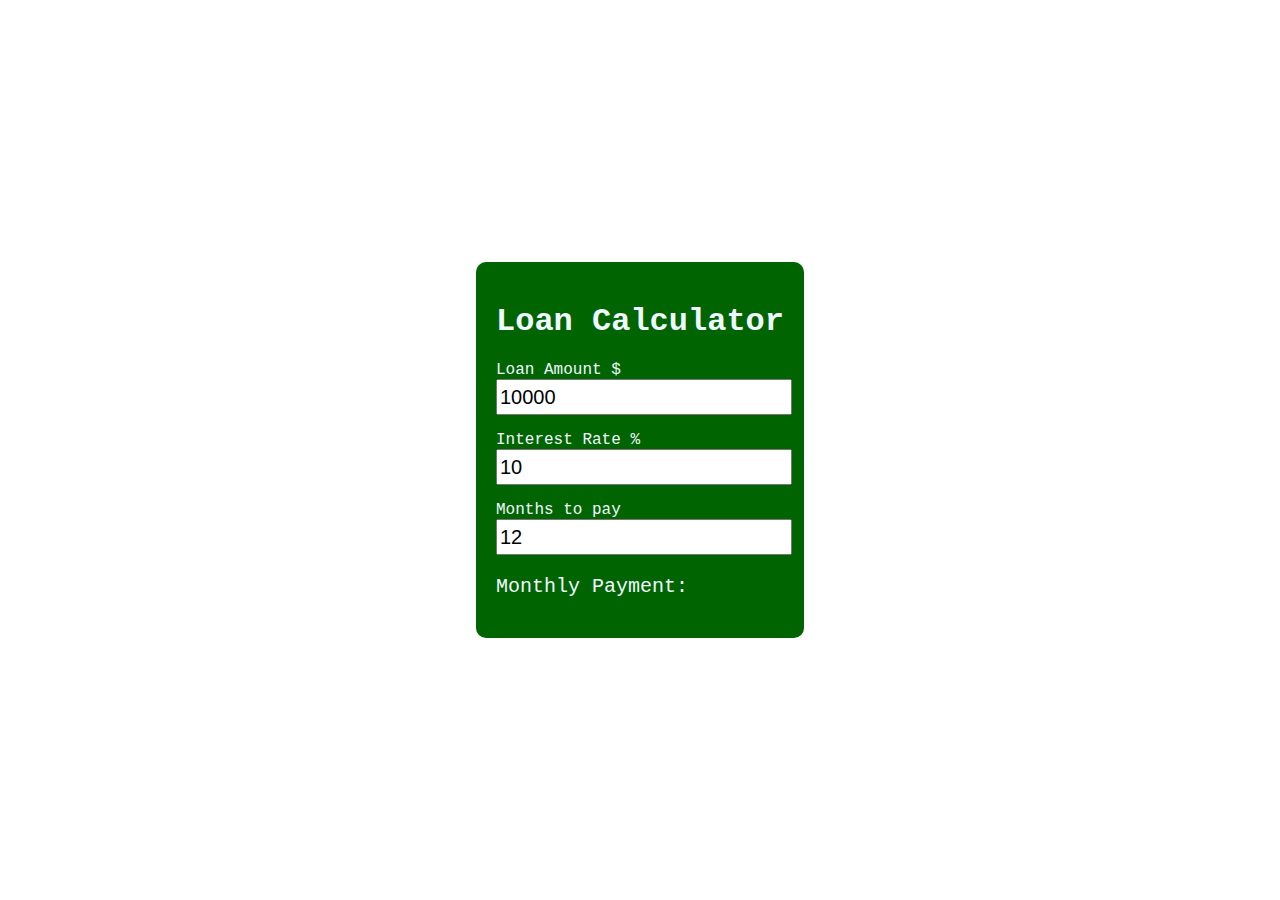
<file: Loan calculator/index.html>
<!DOCTYPE html>
<html lang="en">
<head>
    <meta charset="UTF-8">
    <meta name="viewport" content="width=device-width, initial-scale=1.0">
    <title>Loan Calculator</title>
    <link rel="stylesheet" href="style.css">
</head>
<body>
    <div class="calculator-container">
        <h1>Loan Calculator</h1>
        <p>Loan Amount $
            <input onchange="calculateLoan()" class="input" type="number" id="loan-amount" min="1" max="500000" value="10000">
        </p>
        <p>Interest Rate %
            <input onchange="calculateLoan()" class="input" type="number" id="interest-rate" min="0" max="100" value="10" step=".5">
        </p>

        <p>Months to pay
            <input onchange="calculateLoan()" class="input" type="number" id="months-to-pay" min="6" max="48" value="12">
        </p>
        <p class="payment" id="payment">Monthly Payment:</p>
    </div>
    <script src="index.js"></script>
</body>
</html>
</file>
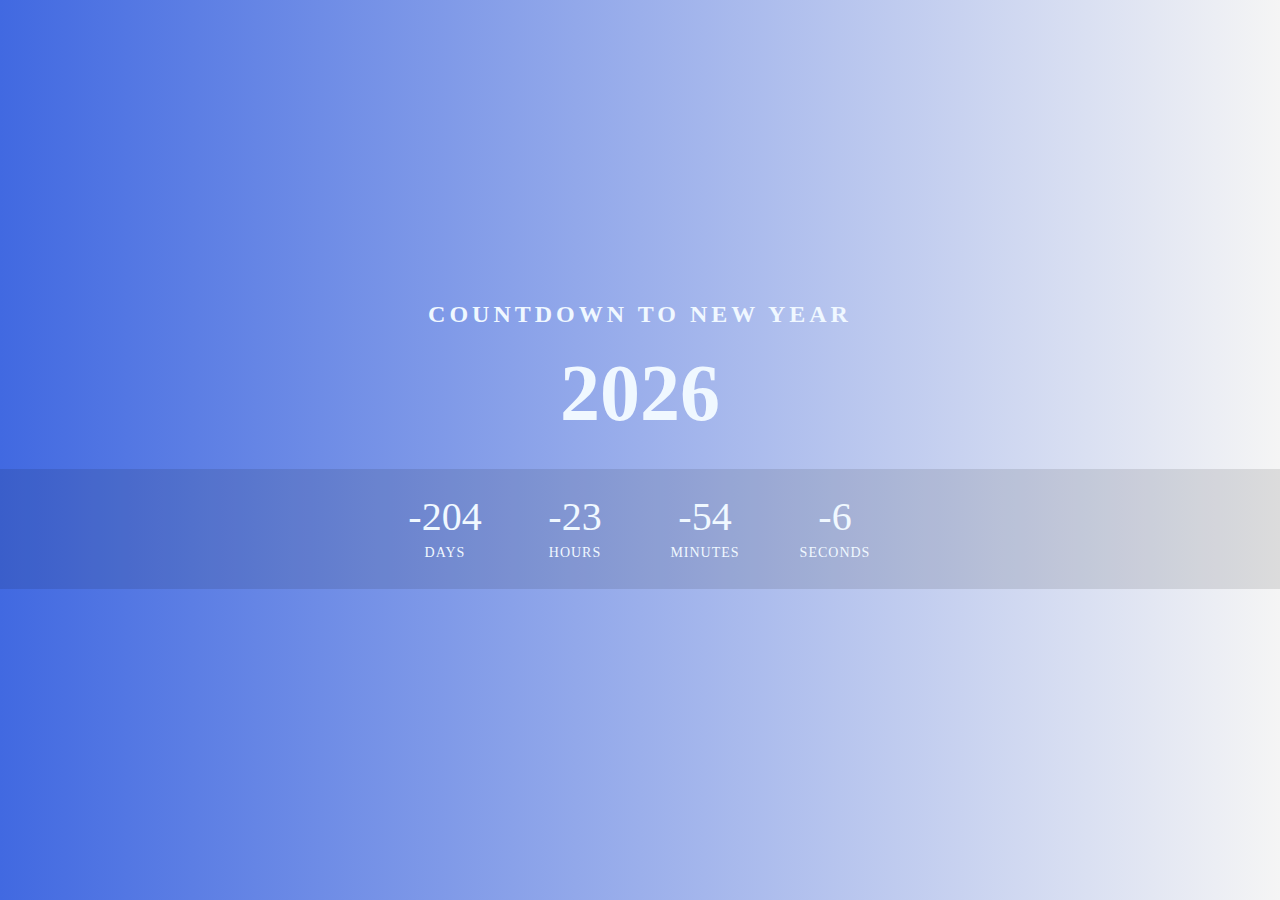
<file: New Year Countdown/index.html>
<!DOCTYPE html>
<html lang="en">
<head>
    <meta charset="UTF-8">
    <meta name="viewport" content="width=device-width, initial-scale=1.0">
    <title>New Year Countdown</title>
    <link rel="stylesheet" href="style.css">
</head>
<body>
    <h2>Countdown to New Year</h2>
    <div class="year">2026</div>
    <div class="countdown">
       <div id="Days">00</div>
       <div id="Hours">00</div>
       <div id="Minutes">00</div>
       <div id="Seconds">00</div>
    </div>
    <script src=index.js></script>
</body>
</html>
</file>
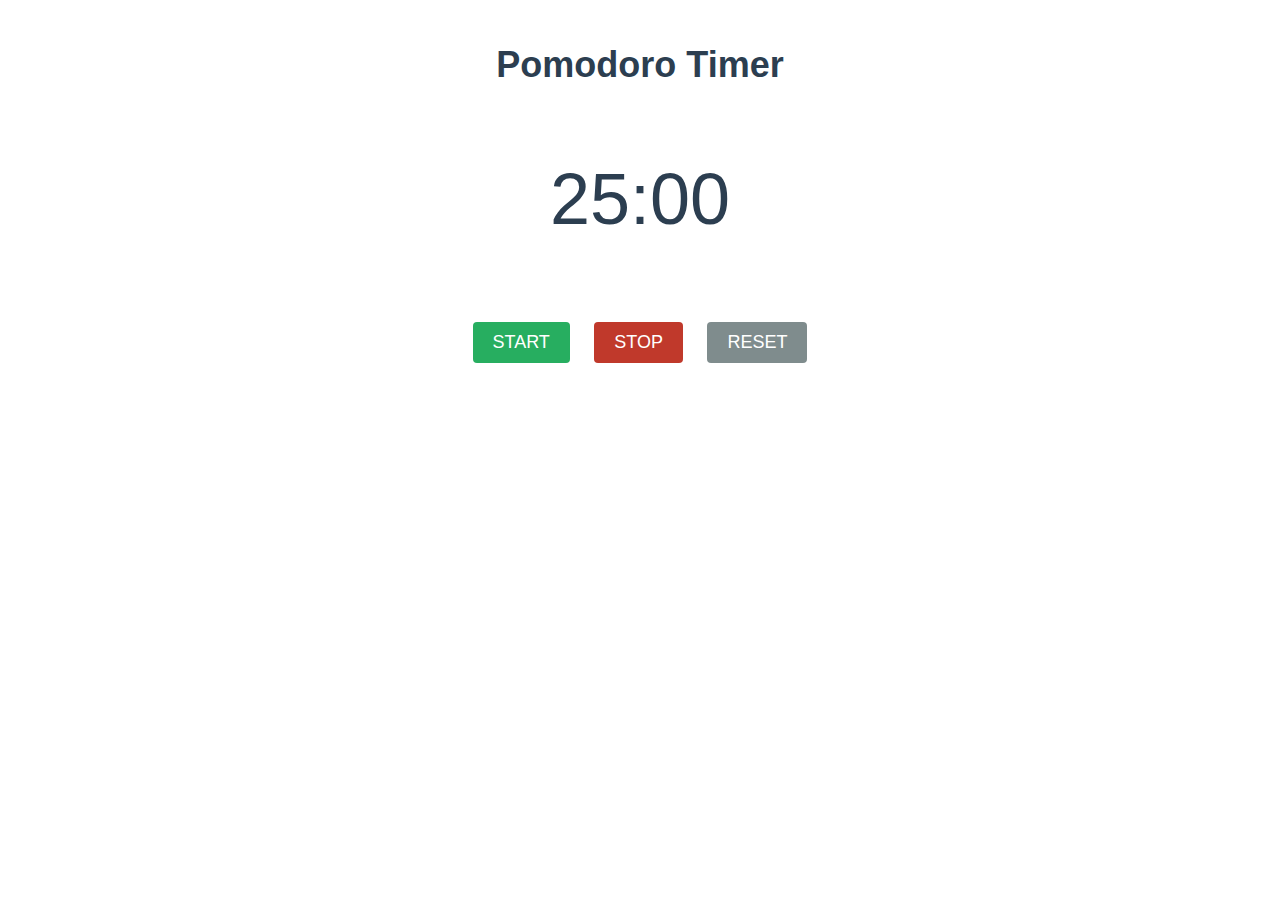
<file: pomodoro timer/index.html>
<!DOCTYPE html>
<html lang="en">
<head>
    <meta charset="UTF-8">
    <meta name="viewport" content="width=device-width, initial-scale=1.0">
    <title>Pomodoro Timer</title>
    <link rel="stylesheet" href="style.css">
</head>
<body>
    <div class="container">
        <h1>Pomodoro Timer</h1>
        <p class="timer" id="timer">25:00</p>

        <div class="button-wrapper">
           <button id="start">Start</button>
           <button id="stop">Stop</button>
           <button id="reset">Reset</button>
        </div>
    </div>
    <script src="index.js"></script>
</body>
</html>
</file>
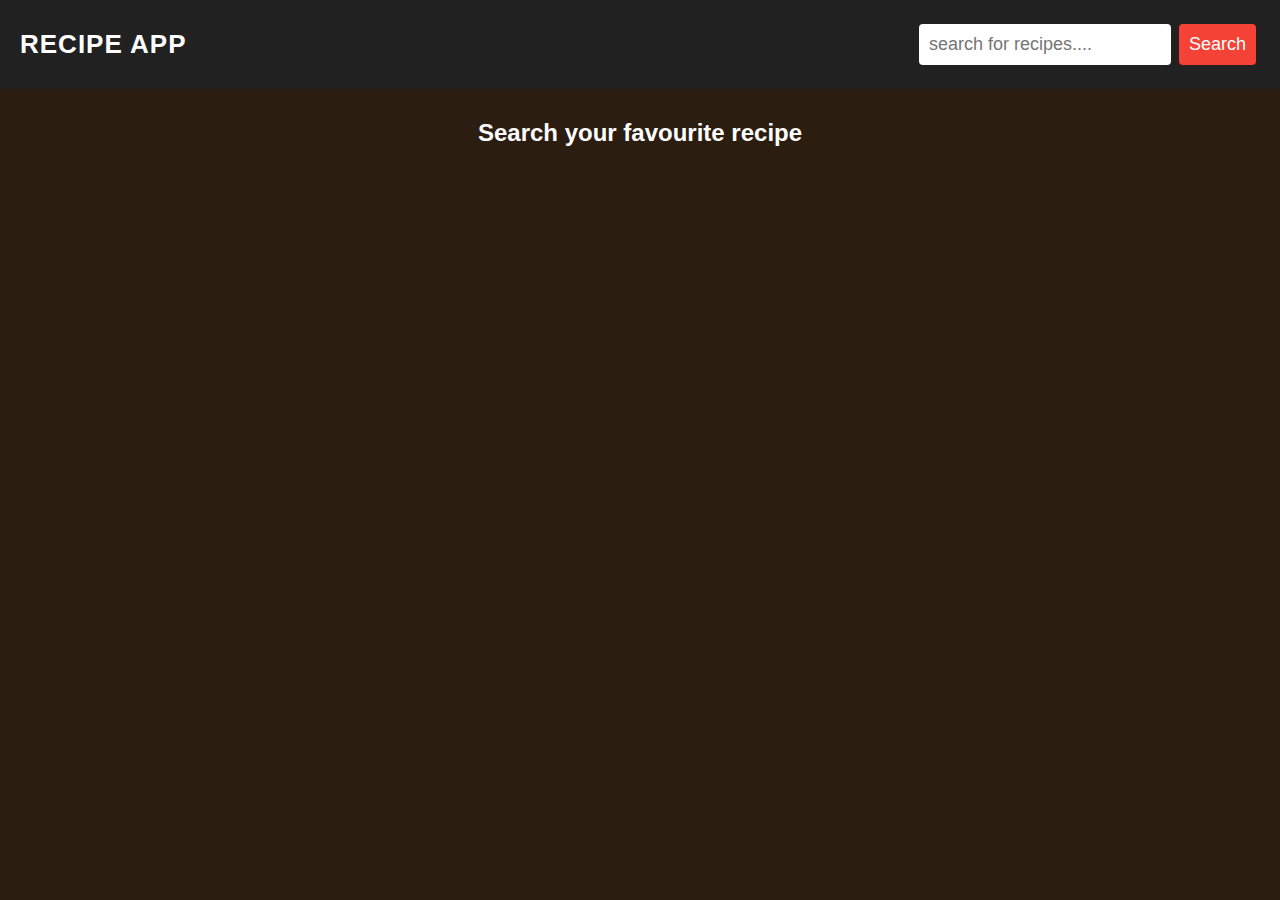
<file: Recipe app/index.html>
<!DOCTYPE html>
<html lang="en">
<head>
    <meta charset="UTF-8">
    <meta name="viewport" content="width=device-width, initial-scale=1.0">
    <title>Recipe App</title>
<link rel="stylesheet" href="https://cdn.jsdelivr.net/npm/@fortawesome/fontawesome-free@6.5.2/css/all.min.css">

    <link rel="stylesheet" href="style.css">
</head>
<body>
    <header>
        <nav>
            <h1>Recipe App</h1>
            <form>
                <input type="text" placeholder="search for recipes...." 
                class="searchBox">
                <button type="submit" class="searchBtn">Search</button>
            </form>
        </nav>
    </header>
    <main>
        <section>
            <div class="recipe-container">
                <h2>Search your favourite recipe</h2>
            </div>
            <div class="recipe-details">
                <button type="button" class="recipe-close-btn">
                    <i class="fa-solid fa-xmark"></i>
                </button>
                <div class="recipe-detail-content"></div>
            </div>
        </section>
    </main>
    <script src="index.js"></script>
</body>
</html>
</file>
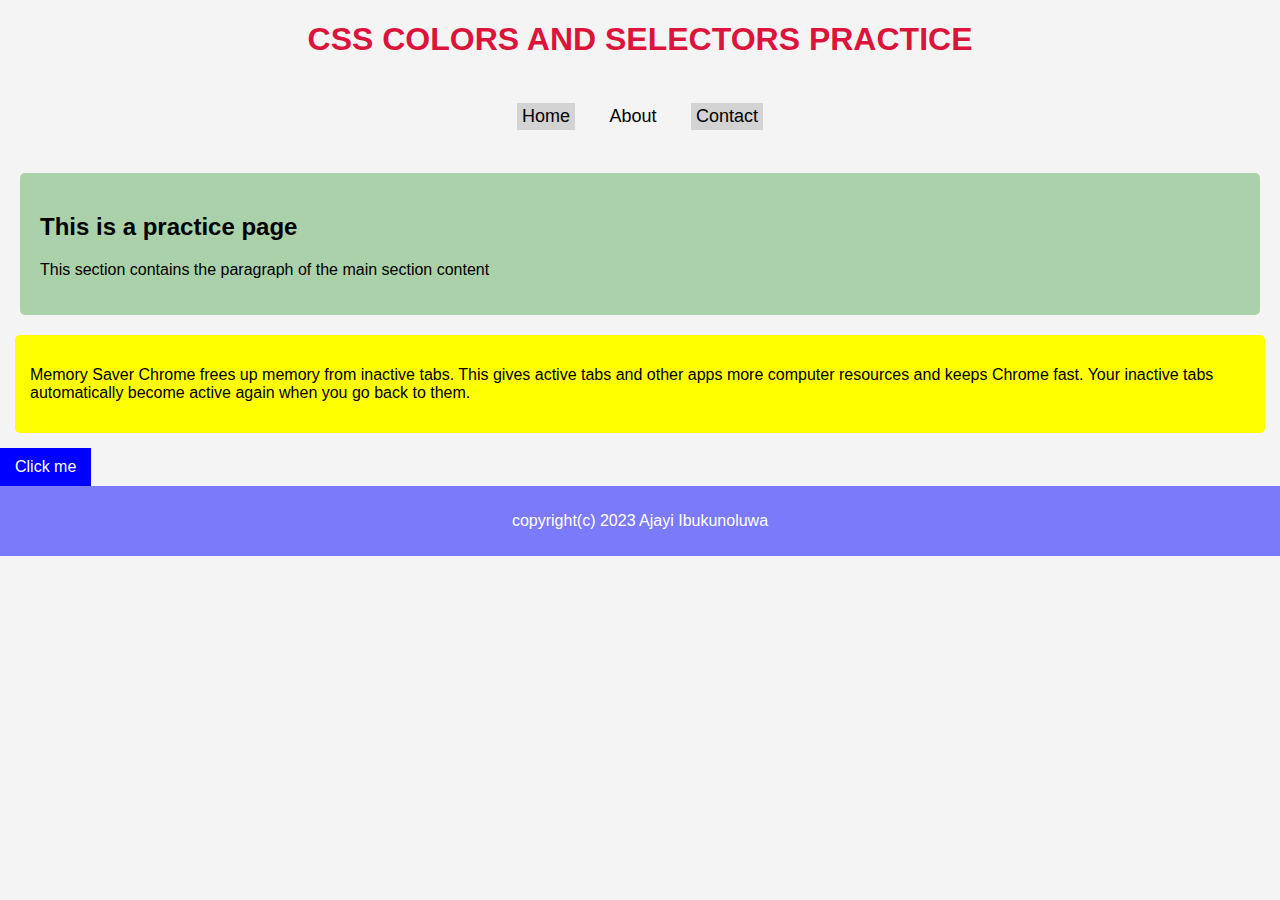
<file: AA/assignment 1/index.html>
<!DOCTYPE html>
<html lang="en">
<head>
    <meta charset="UTF-8">
    <meta name="viewport" content="width=device-width, initial-scale=1.0">
    <title>CSS COLS AND SELECTORS</title>
    <link rel="stylesheet" href="style.css">
</head>
<body>
    <header>
    <h1>CSS COLORS AND SELECTORS PRACTICE</h1>
</header>
<nav>
    <ul>
        <li><a href="#">Home</a></li>
        <li><a href="#">About</a></li>
        <li><a href="#">Contact</a></li>
    </ul>
</nav>
<main>
    <section>
        <h2>This is a practice page</h2>
        <p>This section contains the paragraph of the main section content</p>
    </section>
</main>
<div class="highlight">
    <p>Memory Saver
        Chrome frees up memory from inactive tabs. This gives active tabs and other apps more computer resources and keeps Chrome fast. Your inactive tabs automatically become active again when you go back to them.</p>
</div>
<button class="btn">Click me</button>
<footer>
    <p>copyright(c) 2023 Ajayi Ibukunoluwa</p>
</footer>
</body>
</html>
</file>
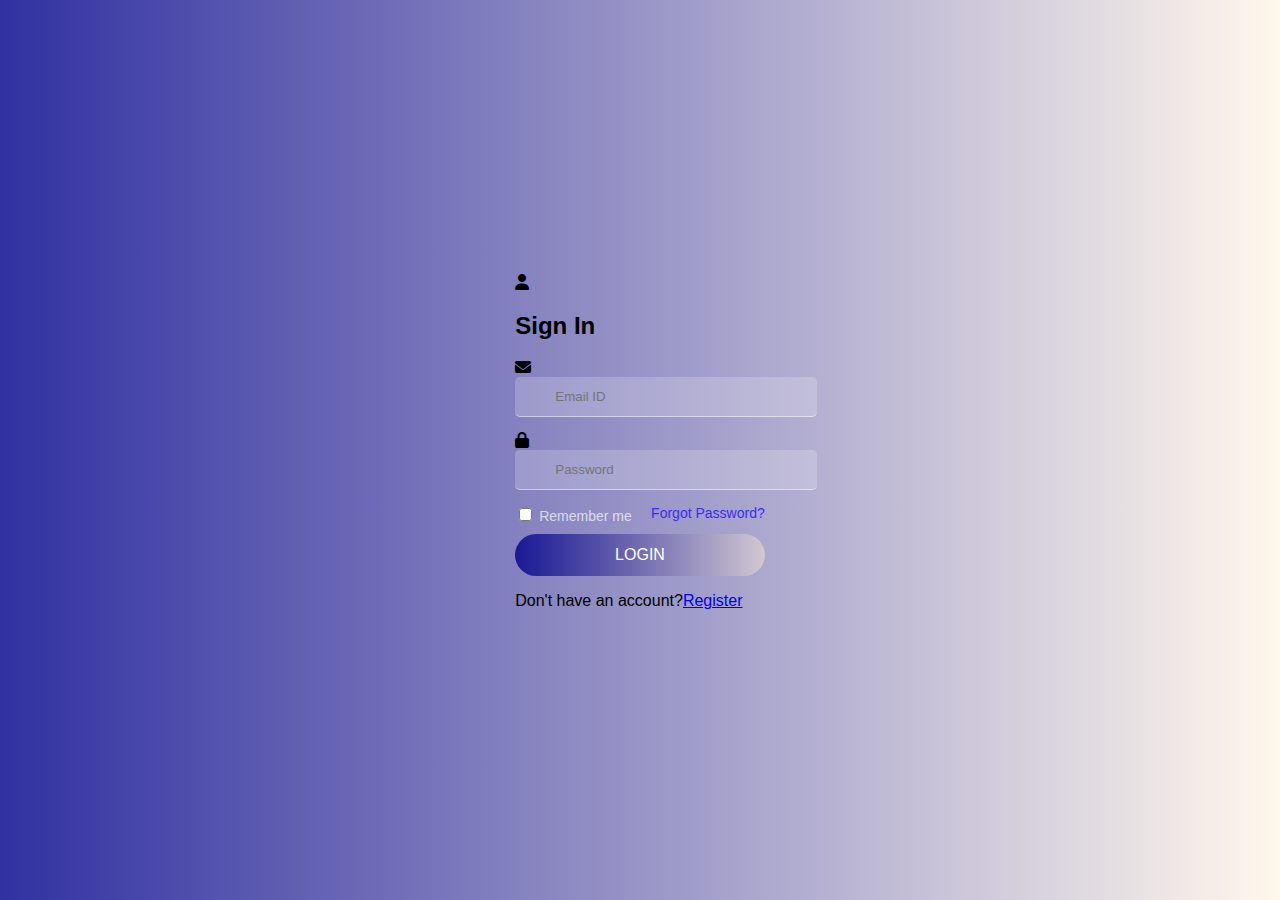
<file: AA/assignment 2/index.html>
<!DOCTYPE html>
<html lang="en">
<head>
    <meta charset="UTF-8">
    <meta name="viewport" content="width=device-width, initial-scale=1.0">
    <title>LOGIN/SIGNUP</title>
    <link rel="stylesheet" href="https://cdnjs.cloudflare.com/ajax/libs/font-awesome/6.5.1/css/all.min.css">
    <link rel="stylesheet" href="style.css">
</head>
<body>
    <form>
        <div class="Container">
            <i class="fa-solid fa-user"></i>
            <h2>Sign In</h2>
                <div class="input-container">
                    <i class="fa-solid fa-envelope"></i>
                    <input type="email" placeholder="Email ID" required>
                </div>
                <div class="input-container">
                    <i class="fa fa-lock"></i>
                    <input type="password" placeholder="Password" required>
                </div>
                <div class="small">
                    <label><input type="checkbox"> Remember me</label>
                    <a href="#">Forgot Password?</a>
                </div>
                <button type="submit" class="btn">LOGIN</button>
                    <p>Don't have an account?<a href="#">Register</a></p>
            </div>
    </form>
</body>
</html>
</file>
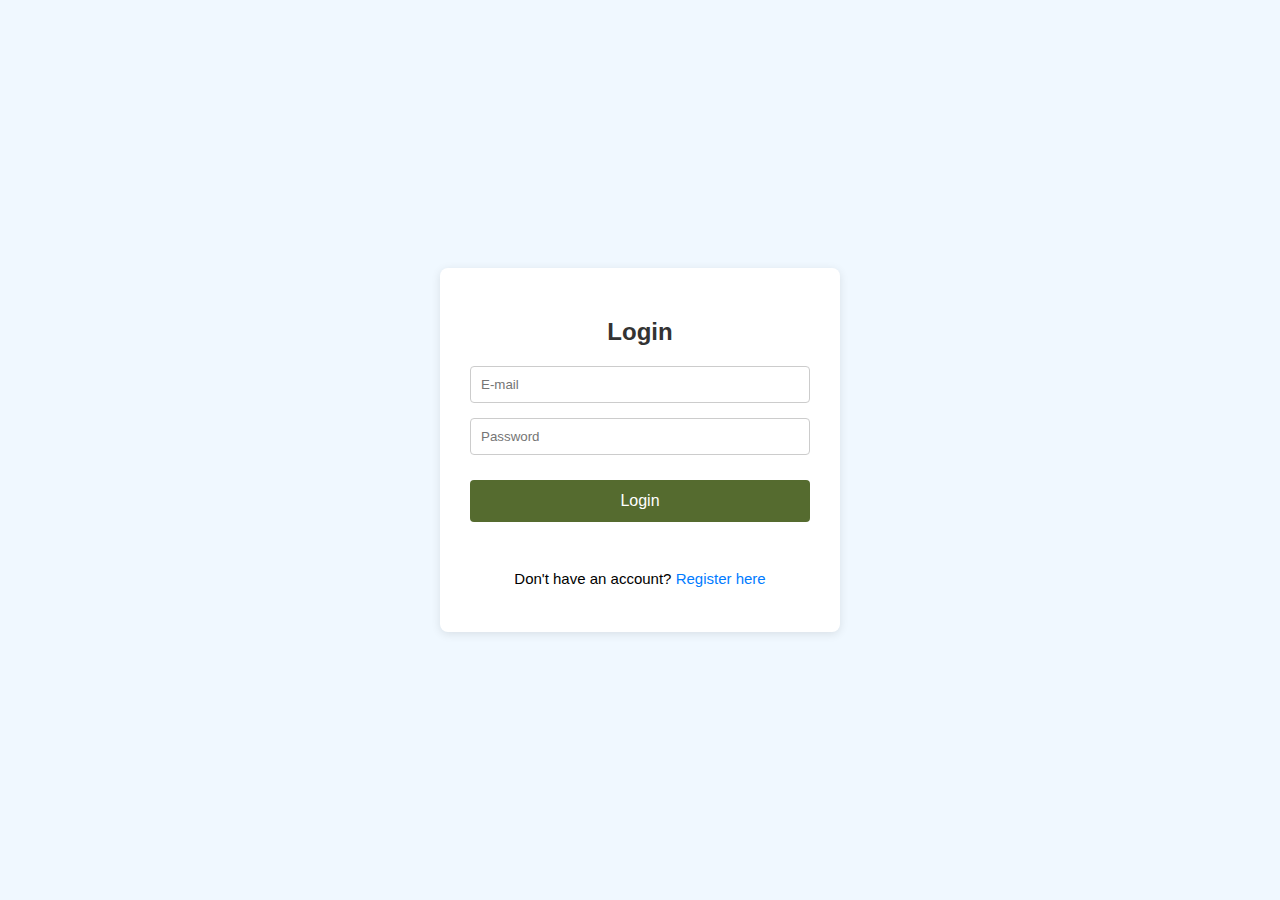
<file: API auth/login.html>
<!DOCTYPE html>
<html lang="en">
<head>
  <meta charset="UTF-8" />
  <meta name="viewport" content="width=device-width, initial-scale=1.0"/>
  <title>Login & Register Page</title>
  <link rel="stylesheet" href="style.css" />
</head>
<body>
  <div class="container">
    <!-- Login -->
    <div class="Login" id="login-container">
      <h2>Login</h2>
      <form id="login-form" class="content">
        <input type="email" id="login-email" placeholder="E-mail" required />
        <input type="password" id="login-password" placeholder="Password" required />
        <button type="submit">Login</button>
        <p class="message" id="login-message"></p>
      </form>
      <p>Don't have an account? <a href="#" id="show-register">Register here</a></p>
    </div>

    <!-- Register -->
    <div class="register" id="register-container" style="display: none;">
      <h2>Register</h2>
      <form id="register-form" class="content">
        <input type="text" id="register-name" placeholder="Fullname" required />
        <input type="email" id="register-email" placeholder="E-mail" required />
        <input type="password" id="register-password" placeholder="Password" required />
        <input type="password" id="confirm-register-password" placeholder="Confirm Password" required />
        <button type="submit">Register</button>
        <p class="message" id="register-message"></p>
      </form>
      <p>Already have an account? <a href="#" id="show-login">Login here</a></p>
    </div>
  </div>

  <script src="index.js"></script>
</body>
</html>
</file>
<file: Loan calculator/style.css>
body{
    margin: 0;
    justify-content: center;
    padding: 0;
    display: flex;
    height: 100vh;
    align-items: center;
    font-family: 'Courier New', Courier, monospace;
}
.calculator-container{
    background-color: darkgreen;
    color: aliceblue;
    padding: 20px;
    border-radius: 10px;
}
.input{
    width: 100%;
    font-size: 20px;
    height: 30px;
}
.payment{
    font-weight: 600px;
    font-size: 20px;
}
</file>
<file: New Year Countdown/style.css>
body{
    margin: 0;
    padding: 0;
    justify-content: center;
    align-items: center;
    height: 100vh;
    display: flex;
    flex-direction: column;
    background: linear-gradient(to right, royalblue, whitesmoke);
}
h2{
    color: aliceblue;
    text-transform: uppercase;
    letter-spacing: 4px;
    text-align: center;
}
.year{
    font-size: 5em;
    color: aliceblue;
    font-weight: bold;
}
.countdown{
    margin: 30px;
    background-color: rgba(0, 0, 0, 0.1);
    width: 100%;
    color: aliceblue;
    height: 120px;
    display: flex;
    justify-content: center;
    align-items: center;
}
.countdown div{
    margin: 0 15px;
    font-size: 2.5em;
    font-weight: 500;
    margin-top: -25px;
    position: relative;
    text-align: center;
    width: 100px
}

.countdown div::before{
    content: "";
    position: absolute;
    bottom:-30px;
    left: 0;
    font-size:.35em;
    line-height: 35px;
    text-transform: uppercase;
    letter-spacing: 1px;
    font-weight:500;
    width: 100%;
    height: 35px;


}
.countdown #Days::before{
    content: "Days";
}
.countdown #Hours::before{
    content: "Hours";
}
.countdown #Minutes::before{
    content: "Minutes";
}
.countdown #Seconds::before{
    content: "Seconds";
}
</file>
<file: pomodoro timer/style.css>
body{
    margin: 0;
    padding: 0;
    justify-content: center;
    align-items: center;
    font-family: Roboto,  sans-serif;
}
.container{
    margin: 0 auto;
    width: 400px;
    text-align: center;
    padding: 20px;
}
h1{
    font-size: 36px;
    margin-bottom: 10px;
    color: #2c3e50;
}
p{
    font-size: 72px;
    color: #2c3e50;
}
button{
    font-size: 18px;
    padding: 10px 20px;
    margin: 10px;
    color: white;
    border: none;
    border-radius: 4px;
    cursor: pointer;
    text-transform: uppercase;
    transition: opacity .3s ease-in-out;
}
button:hover{
    opacity: .7;
}
#start{
    background-color: #27ae60;
}
#stop{
    background-color: #c0392b ;
}
#reset{
    background-color: #7f8c8d;
}
</file>
<file: Recipe app/style.css>
*{
    margin: 0;
    padding: 0;
    box-sizing: border-box;
    font-family: Verdana, Geneva, Tahoma, sans-serif;
}

body{
    background-color: #2b1d0f;
    color: #fff;
}

header nav {
    background-color: #212121;
    padding: 20px;
    display: flex;
    justify-content: space-between;
    align-items: center;
    z-index: 1;
}

header nav h1 {
    font-size: 26px;
    font-weight: 700;
    letter-spacing: 1px;
    text-transform: uppercase;
}

header nav form {
    display: flex;
    justify-content: center;
}

form input[type="text"], button[type="submit"] {
    border: none;
    font-size: 18px;
    padding: 10px;
    border-radius: 4px;
    margin: 4px;
}

form button[type="submit"] {
    background-color: #f44336;
    color: #fff;
    cursor: pointer;
    transition: background-color 0.2s ease-in-out;
}

form button[type="submit"]:hover, 
.recipe button:hover, .recipe-close-btn:hover {
    background-color: #ff5c5c;
}
/*Main Section*/
.recipe-container{
    text-align: center;
    margin-top: 20px;
    display: grid;
    grid-template-columns: repeat(auto-fit, minimax(300px, 1fr));
    grid-gap: 40px;
    width: 80%;
    margin: 10px auto;
    padding: 20px;
    place-items: center;
}

.recipe{
    background-color: #fff;
    display: flex;
    flex-direction: column;
    color: #000;
    border-radius: 6px;
    box-shadow: 0 5px 10px rgba(78, 73, 73, 0.1), -5px -5px 10px rgba(34, 34, 73, 0.5);
    cursor: pointer;
    max-width: 350px;
    transition: transform 0.3s ease-in-out;
}
.recipe:hover{
    transform: scale(1.02);
}

.recipe img{
    height: 300px;
}

.recipe h3{
    font-size: 24px;
    margin-block: 5px;
}

.recipe p{
    font-size: 20px;
    color: #4a4a4a;
    margin: 5px 0;
}

.recipe span{
    font-weight: 600
}

.recipe button{
    font-size: 20px;
    font-weight: 600;
    padding: 10px;
    border-radius: 5px;
    cursor: pointer;
    margin: 18px auto;
    background-color: #f44336;
    color: #fff;
}

/*Recipe details*/
.recipe-details{
    display: none;
    position: fixed;
    top: 50%;
    left: 50%;
    transform: translate(-50%, -50%);
    -webkit-transform: translate(-50%, -50%);
    background-color: #694c2f;
    border-radius: 12px;
    width: 40%;
    height: 60%;
    font-size: 20px;
    transition: all 0.5s ease-in-out;
    overflow-y: scroll;
}

.recipe-details-content{
    padding: 30px;
}
.recipeName{
    text-align: center;
    text-transform: uppercase;
    text-decoration: underline;
    margin-bottom: 10px;
}

.ingredientList{
    margin-top: 10px;
    margin-left: 20px;
}

.recipeInstructions p{
    line-height: 30px;
    white-space: pre-line;
}

.recipeName, .ingredientList, .recipeInstructions{
    margin-bottom: 20px;
}

.recipe-close-btn{
    background-color: #f44336;
    border: none;
    font-size: 18px;
    border-radius: 4px;
    padding: 8px;
    color: #fff;
    position: absolute;
    top: 20px;
    right: 20px;
    width: 30px;
    height: 30px;
    display: flex;
    justify-content: center;
    align-items: center;
}

/* Adding scrollbar to recipe details */
.recipe-details::-webkit-scrollbar{
    width: 10px;
}

.recipe-details::-webkit-scrollbar-thumb{
    background: #b5b5ba;
    border-radius: 16px;
    -webkit-border-radius: 16px;
}

body::-webkit-scrollbar{
    width: 16px;
}

body::-webkit-scrollbar-thumb{
    background: #a1a1a1;
}

body::-webkit-scrollbar-thumb{
    background: #a1a1a1;
}
body::-webkit-scrollbar-track{
    background: #ebebeb
}

/*responsive code*/
@media screen and (max-width:600px){
    header nav{
        flex-direction: column;    
    }

    header nav form{
        width: 80%;
        margin-top: 20px;
    }
}
</file>
<file: AA/assignment 1/style.css>
body {
    font-family: Arial, sans-serif;
    margin: 0;
    padding: 0;
    background-color: #f4f4f4;
}

/* Color Names */
h1 {
    color: crimson;
    text-align: center;
}

/* Hexadecimal Codes */
nav {
    background-color: #f4f4f4;
    padding: 10px;
}

/* Styling navigation menu */
nav ul {
    list-style-type: none;
    padding: 0;
    text-align: center;
}

nav ul li {
    display: inline;
    margin: 0 15px;
}

nav ul li a {
    text-decoration: none;
    color: black;
    font-size: 18px;
}

/* RGB/RGBA */
section {
    background-color: rgba(0, 128, 0, 0.3);
    padding: 20px;
    margin: 20px;
    border-radius: 5px;
}

/* HSL/HSLA */
footer {
    background-color: hsla(240, 100%, 50%, 0.5);
    text-align: center;
    padding: 10px;
    color: white;
}

/* I use css selector to style elements */
p {
    font-size: 16px;
}

/* I use pseudo-classes to add interactivity */
button {
    background-color: blue;
    color: white;
    padding: 10px 15px;
    border: none;
    cursor: pointer;
    font-size: 16px;
}

/* I change background color on hover */
button:hover {
    background-color: darkblue;
}

/* Styling every odd <li> in the <nav> differently */
nav ul li:nth-child(odd) {
    background-color: lightgray;
    padding: 5px;
}

/* Highlight class for additional styling */
.highlight {
    background-color: yellow;
    padding: 15px;
    margin: 15px;
    border-radius: 5px;
}
</file>
<file: AA/assignment 2/style.css>
body {
    font-family: 'Franklin Gothic Medium', sans-serif;
    display: flex;
    justify-content: center;
    align-items: center;
    height: 100vh;
    margin: 0;
    background: linear-gradient(to right, rgba(0, 0, 139, 0.808), rgba(255, 239, 213, 0.459));
}

.container {
    width: 350px;
    background: rgba(255, 255, 255, 0.1);
    padding: 30px;
    border-radius: 50px;
    box-shadow: 0 0 20px rgba(0, 0, 0, 0.521);
    text-align: center;
    color: white;
    border: #000000 solid 30px;
}

.container .icon {
    font-size: 60px;
    color: rgba(255, 255, 255, 0.8);
    margin-bottom: 15px;
}

.input-container {
    position: relative;
    margin-bottom: 15px;
}

.input-container input {
    width: 100%;
    padding: 12px;
    padding-left: 40px;
    border: none;
    border-radius: 5px;
    outline: none;
    background: rgba(255, 255, 255, 0.2);
    color: white;
    border-bottom: 1px solid rgba(255, 255, 255, 0.5);
}

/* .input-container input::placeholder {
    color: rgba(255, 255, 255, 0.7);
} */

/* .input-container i {
    position: absolute;
    left: 10px;
    top: 50%;
    transform: translateY(-50%);
    color: rgba(255, 255, 255, 0.7);
} */

.small {
    display: flex;
    justify-content: space-between;
    font-size: 14px;
    color: rgba(255, 255, 255, 0.7);
    margin: 10px 0;
}

.small a {
    color: #392bff;
    text-decoration: none;
}

.small a:hover {
    text-decoration: underline;
}

.btn {
    width: 100%;
    padding: 12px;
    border: none;
    border-radius: 25px;
    background: linear-gradient(to right, rgba(0, 0, 139, 0.808), rgba(255, 239, 213, 0.459));
    color: white;
    font-size: 16px;
    cursor: pointer;
}

.btn:hover {
    background: linear-gradient(to right, rgba(0, 0, 139, 0.808), rgba(255, 239, 213, 0.459));
}
</file>
<file: API auth/style.css>
body {
    min-height: 100vh;
    display: flex;
    align-items: center;
    justify-content: center;
    background-color: aliceblue;
    margin: 0;
    font-family: Arial, Helvetica, sans-serif;
}
.container {
    width: 100%;
    max-width: 400px;
    border-radius: 8px;
    box-shadow: 0 2px 10px rgba(0, 0, 0, 0.1);
    padding: 30px;
    background-color: white;
    box-sizing: border-box;
}

h2{
  text-align: center;
  margin-bottom: 20px;
  color: #333;
}

input{
  margin-bottom: 15px;
  width: 100%;
  padding: 10px;
  border: 1px solid #ccc;
  border-radius: 4px;
  box-sizing: border-box;
}

button{
  width: 100%;
  padding: 12px;
  background-color: darkolivegreen;
  border: none;
  color: white;
  border-radius: 4px;
  cursor: pointer;
  font-size: 16px;
  margin-top: 10px;
  transition: background-color 0.3s ease;
}

button:hover{
  background-color: rgb(56, 73, 25);
}

.message{
  margin-top: 15px;
  text-align: center;
  font-size: 0.9em;
  min-height: 1.2em;
}

.message.success{
  color: green;
}

.message.error{
  color: red;
}

a{
  color: #007bff;
  text-decoration: none;
}

a:hover{
  text-decoration: underline;
}
p{
  justify-content: center;
  text-align: center;
  font-size: 15px;
}
</file>
